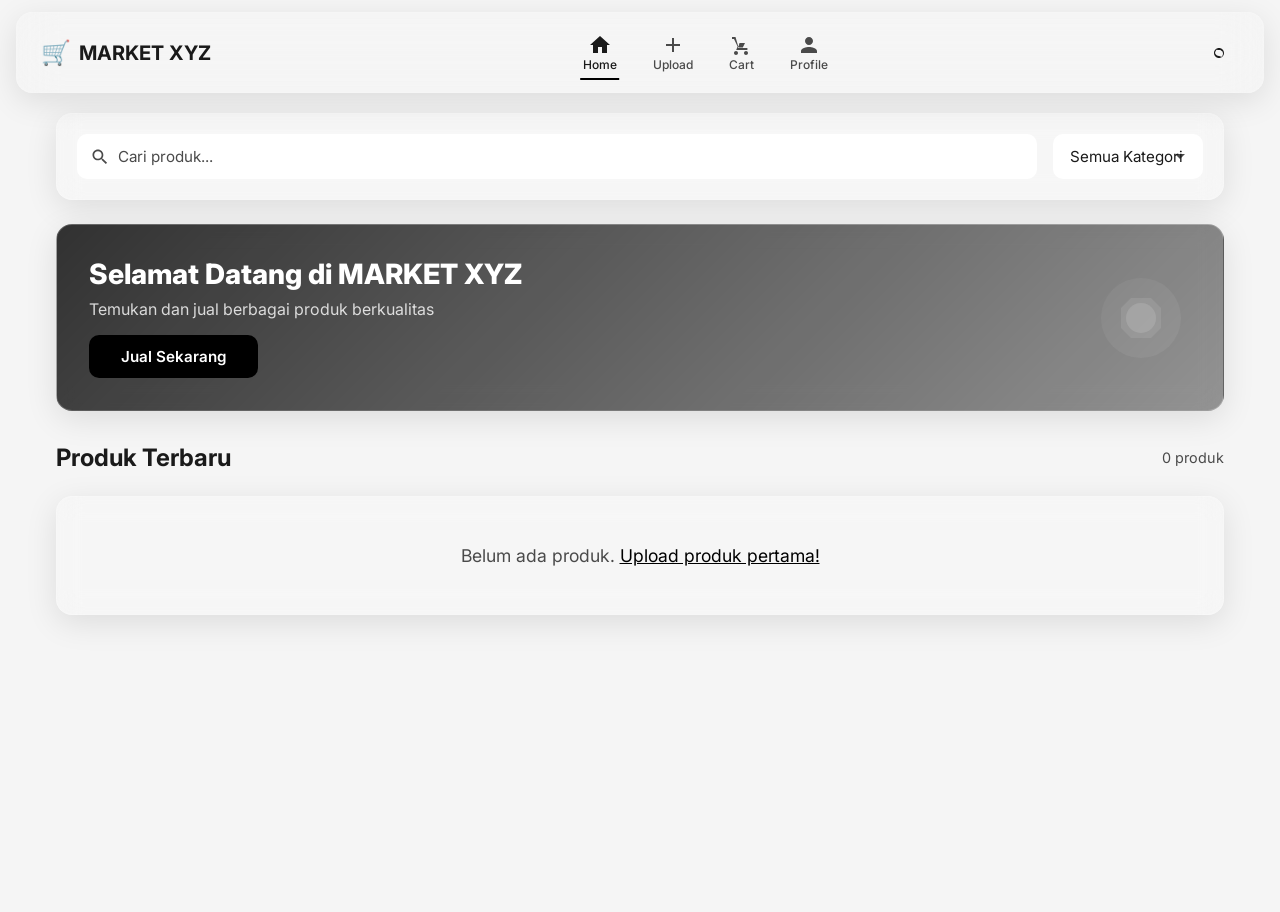
<file: index.html>
<!DOCTYPE html>
<html lang="id">
<head>
    <meta charset="UTF-8">
    <meta name="viewport" content="width=device-width, initial-scale=1.0, maximum-scale=1.0, user-scalable=no">
    <meta name="theme-color" content="#000000">
    <meta name="apple-mobile-web-app-capable" content="yes">
    <meta name="apple-mobile-web-app-status-bar-style" content="black">
    <link rel="manifest" href="manifest.webmanifest">
    <link rel="apple-touch-icon" href="assets/icons/icon-192x192.png">
    <title>MARKET XYZ - Marketplace Modern</title>
    <link rel="stylesheet" href="style.css">
    <link href="https://fonts.googleapis.com/css2?family=Inter:wght@300;400;500;600;700;800&display=swap" rel="stylesheet">
</head>
<body>
    <!-- Loading Screen -->
    <div id="loading-screen">
        <div class="loader"></div>
        <p>Loading MARKET XYZ...</p>
    </div>

    <!-- Navbar -->
    <nav class="navbar glass">
        <div class="nav-container">
            <div class="nav-brand">
                <span class="brand-icon">🛒</span>
                <span class="brand-text">MARKET XYZ</span>
            </div>
            <div class="nav-menu" id="nav-menu">
                <a href="index.html" class="nav-link active" data-page="home">
                    <svg class="nav-icon" viewBox="0 0 24 24"><path d="M10 20v-6h4v6h5v-8h3L12 3 2 12h3v8z"/></svg>
                    <span>Home</span>
                </a>
                <a href="upload.html" class="nav-link" data-page="upload">
                    <svg class="nav-icon" viewBox="0 0 24 24"><path d="M19 13h-6v6h-2v-6H5v-2h6V5h2v6h6v2z"/></svg>
                    <span>Upload</span>
                </a>
                <a href="cart.html" class="nav-link" data-page="cart">
                    <svg class="nav-icon" viewBox="0 0 24 24"><path d="M7 18c-1.1 0-2 .9-2 2s.9 2 2 2 2-.9 2-2-.9-2-2-2zm10 0c-1.1 0-2 .9-2 2s.9 2 2 2 2-.9 2-2-.9-2-2-2zm-6.5-8h5.5l-2.2 4.5H9.6L6.5 4H3v2h2l3.6 7.6L7.2 17h11.2v-2H8.8l.7-1.4z"/></svg>
                    <span>Cart</span>
                </a>
                <a href="profile.html" class="nav-link" data-page="profile">
                    <svg class="nav-icon" viewBox="0 0 24 24"><path d="M12 12c2.21 0 4-1.79 4-4s-1.79-4-4-4-4 1.79-4 4 1.79 4 4 4zm0 2c-2.67 0-8 1.34-8 4v2h16v-2c0-2.66-5.33-4-8-4z"/></svg>
                    <span>Profile</span>
                </a>
            </div>
            <div class="nav-actions">
                <button class="theme-toggle" id="themeToggle" aria-label="Toggle theme">
                    <svg class="sun-icon" viewBox="0 0 24 24"><path d="M12 7c-2.76 0-5 2.24-5 5s2.24 5 5 5 5-2.24 5-5-2.24-5-5-5zm2.83 2.83c.74.74 1.17 1.76 1.17 2.83s-.43 2.09-1.17 2.83S14 14.9 12 14.9s-2.09-.43-2.83-1.17S8 12.1 8 12s.43-2.09 1.17-2.83S10.1 9.1 12 9.1s2.09.43 2.83 1.17z"/></svg>
                    <svg class="moon-icon" viewBox="0 0 24 24"><path d="M9.5 4c-1.93 0-3.7.78-4.98 2.03C6.56 6.05 8 7.22 8 8.5c0 2.21-1.79 4-4 4-.78 0-1.52-.23-2.15-.63C2.31 14.47 4.66 17 7.5 17 11.09 17 14 14.09 14 10.5c0-2.66-1.73-4.92-4.08-5.78.04-.24.08-.48.08-.72z"/></svg>
                </button>
            </div>
        </div>
    </nav>

    <!-- Main Content -->
    <main class="main-content">
        <div class="container">
            <!-- Search Bar -->
            <div class="search-section glass">
                <div class="search-container">
                    <svg class="search-icon" viewBox="0 0 24 24"><path d="M15.5 14h-.79l-.28-.27C15.41 12.59 16 11.11 16 9.5 16 5.91 13.09 3 9.5 3S3 5.91 3 9.5 5.91 16 9.5 16c1.61 0 3.09-.59 4.23-1.57l.27.28v.79l5 4.99L20.49 19l-4.99-5zm-6 0C7.01 14 5 11.99 5 9.5S7.01 5 9.5 5 14 7.01 14 9.5 11.99 14 9.5 14z"/></svg>
                    <input type="text" id="searchInput" placeholder="Cari produk..." class="search-input">
                </div>
                <div class="filter-container">
                    <select id="categoryFilter" class="filter-select">
                        <option value="all">Semua Kategori</option>
                        <option value="elektronik">Elektronik</option>
                        <option value="fashion">Fashion</option>
                        <option value="rumah">Rumah & Dapur</option>
                        <option value="olahraga">Olahraga</option>
                        <option value="buku">Buku</option>
                        <option value="lainnya">Lainnya</option>
                    </select>
                </div>
            </div>

            <!-- Banner -->
            <div class="banner glass">
                <div class="banner-content">
                    <h1>Selamat Datang di MARKET XYZ</h1>
                    <p>Temukan dan jual berbagai produk berkualitas</p>
                    <a href="upload.html" class="btn-primary">Jual Sekarang</a>
                </div>
                <div class="banner-image">
                    <svg viewBox="0 0 200 200"><circle cx="100" cy="100" r="80" fill="rgba(255,255,255,0.1)"/><path d="M60 80 L80 60 L120 60 L140 80 L140 120 L120 140 L80 140 L60 120 Z" fill="rgba(255,255,255,0.2)"/><circle cx="100" cy="100" r="30" fill="rgba(255,255,255,0.3)"/></svg>
                </div>
            </div>

            <!-- Products Grid -->
            <section class="products-section">
                <div class="section-header">
                    <h2>Produk Terbaru</h2>
                    <span class="product-count" id="productCount">0 produk</span>
                </div>
                <div class="products-grid" id="productsGrid">
                    <!-- Products will be rendered here -->
                </div>
            </section>
        </div>
    </main>

    <!-- Toast Notification -->
    <div id="toast" class="toast"></div>

    <script src="script.js"></script>
</body>
</html>
</file>
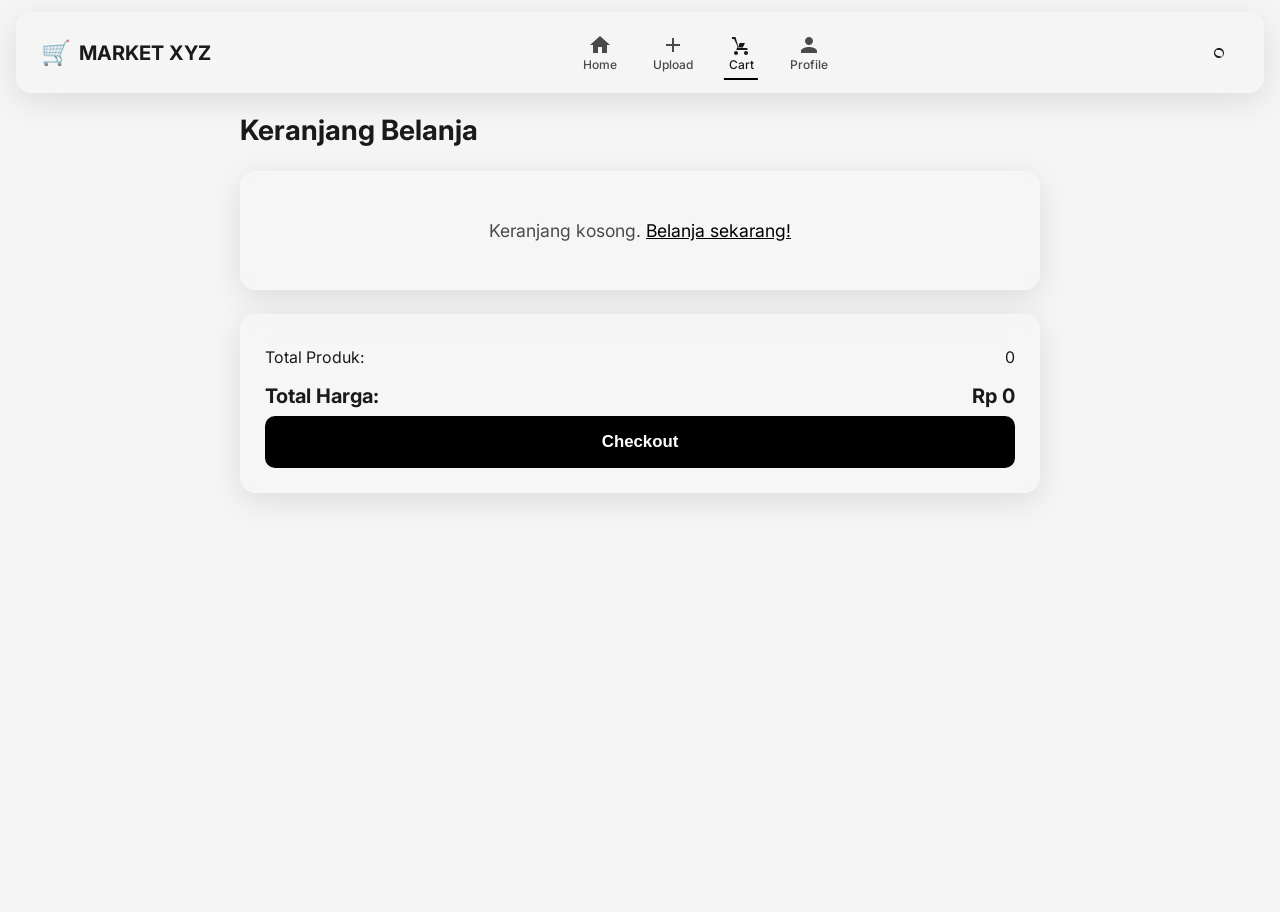
<file: cart.html>
<!DOCTYPE html>
<html lang="id">
<head>
    <meta charset="UTF-8">
    <meta name="viewport" content="width=device-width, initial-scale=1.0, maximum-scale=1.0, user-scalable=no">
    <meta name="theme-color" content="#000000">
    <link rel="manifest" href="manifest.webmanifest">
    <title>Keranjang - MARKET XYZ</title>
    <link rel="stylesheet" href="style.css">
    <link href="https://fonts.googleapis.com/css2?family=Inter:wght@300;400;500;600;700;800&display=swap" rel="stylesheet">
</head>
<body>
    <nav class="navbar glass">
        <div class="nav-container">
            <div class="nav-brand">
                <span class="brand-icon">🛒</span>
                <span class="brand-text">MARKET XYZ</span>
            </div>
            <div class="nav-menu" id="nav-menu">
                <a href="index.html" class="nav-link" data-page="home">
                    <svg class="nav-icon" viewBox="0 0 24 24"><path d="M10 20v-6h4v6h5v-8h3L12 3 2 12h3v8z"/></svg>
                    <span>Home</span>
                </a>
                <a href="upload.html" class="nav-link" data-page="upload">
                    <svg class="nav-icon" viewBox="0 0 24 24"><path d="M19 13h-6v6h-2v-6H5v-2h6V5h2v6h6v2z"/></svg>
                    <span>Upload</span>
                </a>
                <a href="cart.html" class="nav-link active" data-page="cart">
                    <svg class="nav-icon" viewBox="0 0 24 24"><path d="M7 18c-1.1 0-2 .9-2 2s.9 2 2 2 2-.9 2-2-.9-2-2-2zm10 0c-1.1 0-2 .9-2 2s.9 2 2 2 2-.9 2-2-.9-2-2-2zm-6.5-8h5.5l-2.2 4.5H9.6L6.5 4H3v2h2l3.6 7.6L7.2 17h11.2v-2H8.8l.7-1.4z"/></svg>
                    <span>Cart</span>
                </a>
                <a href="profile.html" class="nav-link" data-page="profile">
                    <svg class="nav-icon" viewBox="0 0 24 24"><path d="M12 12c2.21 0 4-1.79 4-4s-1.79-4-4-4-4 1.79-4 4 1.79 4 4 4zm0 2c-2.67 0-8 1.34-8 4v2h16v-2c0-2.66-5.33-4-8-4z"/></svg>
                    <span>Profile</span>
                </a>
            </div>
            <div class="nav-actions">
                <button class="theme-toggle" id="themeToggle" aria-label="Toggle theme">
                    <svg class="sun-icon" viewBox="0 0 24 24"><path d="M12 7c-2.76 0-5 2.24-5 5s2.24 5 5 5 5-2.24 5-5-2.24-5-5-5zm2.83 2.83c.74.74 1.17 1.76 1.17 2.83s-.43 2.09-1.17 2.83S14 14.9 12 14.9s-2.09-.43-2.83-1.17S8 12.1 8 12s.43-2.09 1.17-2.83S10.1 9.1 12 9.1s2.09.43 2.83 1.17z"/></svg>
                    <svg class="moon-icon" viewBox="0 0 24 24"><path d="M9.5 4c-1.93 0-3.7.78-4.98 2.03C6.56 6.05 8 7.22 8 8.5c0 2.21-1.79 4-4 4-.78 0-1.52-.23-2.15-.63C2.31 14.47 4.66 17 7.5 17 11.09 17 14 14.09 14 10.5c0-2.66-1.73-4.92-4.08-5.78.04-.24.08-.48.08-.72z"/></svg>
                </button>
            </div>
        </div>
    </nav>

    <main class="main-content">
        <div class="container">
            <div class="cart-container">
                <h1 class="page-title">Keranjang Belanja</h1>
                <div id="cartItems" class="cart-items">
                    <!-- Cart items will be rendered here -->
                </div>
                <div class="cart-summary glass">
                    <div class="summary-row">
                        <span>Total Produk:</span>
                        <span id="totalItems">0</span>
                    </div>
                    <div class="summary-row">
                        <span>Total Harga:</span>
                        <span id="totalPrice">Rp 0</span>
                    </div>
                    <button id="checkoutBtn" class="btn-primary btn-large">Checkout</button>
                </div>
            </div>
        </div>
    </main>

    <div id="toast" class="toast"></div>
    <script src="script.js"></script>
</body>
</html>
</file>
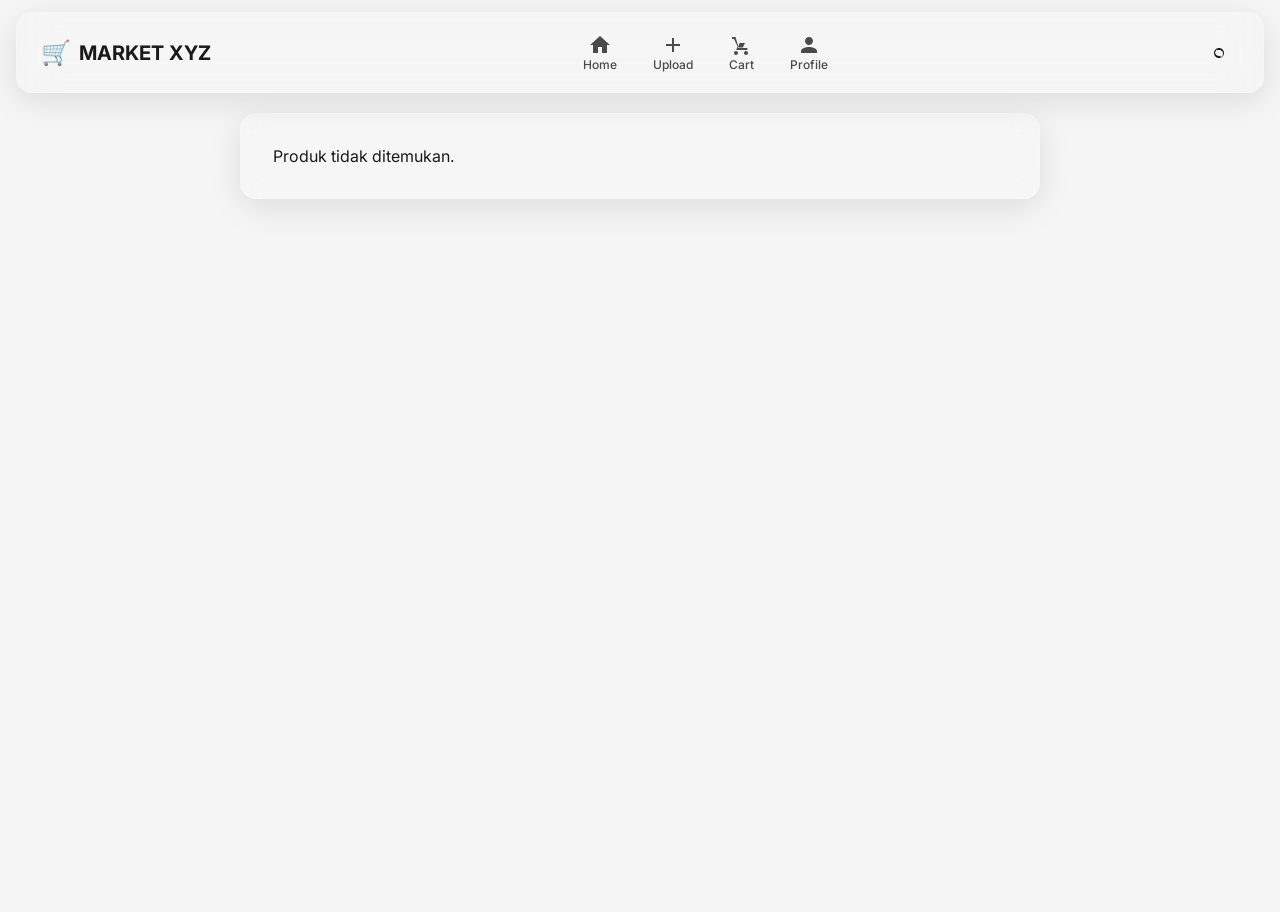
<file: detail.html>
<!DOCTYPE html>
<html lang="id">
<head>
    <meta charset="UTF-8">
    <meta name="viewport" content="width=device-width, initial-scale=1.0, maximum-scale=1.0, user-scalable=no">
    <meta name="theme-color" content="#000000">
    <link rel="manifest" href="manifest.webmanifest">
    <title>Detail Produk - MARKET XYZ</title>
    <link rel="stylesheet" href="style.css">
    <link href="https://fonts.googleapis.com/css2?family=Inter:wght@300;400;500;600;700;800&display=swap" rel="stylesheet">
</head>
<body>
    <nav class="navbar glass">
        <div class="nav-container">
            <div class="nav-brand">
                <span class="brand-icon">🛒</span>
                <span class="brand-text">MARKET XYZ</span>
            </div>
            <div class="nav-menu" id="nav-menu">
                <a href="index.html" class="nav-link" data-page="home">
                    <svg class="nav-icon" viewBox="0 0 24 24"><path d="M10 20v-6h4v6h5v-8h3L12 3 2 12h3v8z"/></svg>
                    <span>Home</span>
                </a>
                <a href="upload.html" class="nav-link" data-page="upload">
                    <svg class="nav-icon" viewBox="0 0 24 24"><path d="M19 13h-6v6h-2v-6H5v-2h6V5h2v6h6v2z"/></svg>
                    <span>Upload</span>
                </a>
                <a href="cart.html" class="nav-link" data-page="cart">
                    <svg class="nav-icon" viewBox="0 0 24 24"><path d="M7 18c-1.1 0-2 .9-2 2s.9 2 2 2 2-.9 2-2-.9-2-2-2zm10 0c-1.1 0-2 .9-2 2s.9 2 2 2 2-.9 2-2-.9-2-2-2zm-6.5-8h5.5l-2.2 4.5H9.6L6.5 4H3v2h2l3.6 7.6L7.2 17h11.2v-2H8.8l.7-1.4z"/></svg>
                    <span>Cart</span>
                </a>
                <a href="profile.html" class="nav-link" data-page="profile">
                    <svg class="nav-icon" viewBox="0 0 24 24"><path d="M12 12c2.21 0 4-1.79 4-4s-1.79-4-4-4-4 1.79-4 4 1.79 4 4 4zm0 2c-2.67 0-8 1.34-8 4v2h16v-2c0-2.66-5.33-4-8-4z"/></svg>
                    <span>Profile</span>
                </a>
            </div>
            <div class="nav-actions">
                <button class="theme-toggle" id="themeToggle" aria-label="Toggle theme">
                    <svg class="sun-icon" viewBox="0 0 24 24"><path d="M12 7c-2.76 0-5 2.24-5 5s2.24 5 5 5 5-2.24 5-5-2.24-5-5-5zm2.83 2.83c.74.74 1.17 1.76 1.17 2.83s-.43 2.09-1.17 2.83S14 14.9 12 14.9s-2.09-.43-2.83-1.17S8 12.1 8 12s.43-2.09 1.17-2.83S10.1 9.1 12 9.1s2.09.43 2.83 1.17z"/></svg>
                    <svg class="moon-icon" viewBox="0 0 24 24"><path d="M9.5 4c-1.93 0-3.7.78-4.98 2.03C6.56 6.05 8 7.22 8 8.5c0 2.21-1.79 4-4 4-.78 0-1.52-.23-2.15-.63C2.31 14.47 4.66 17 7.5 17 11.09 17 14 14.09 14 10.5c0-2.66-1.73-4.92-4.08-5.78.04-.24.08-.48.08-.72z"/></svg>
                </button>
            </div>
        </div>
    </nav>

    <main class="main-content">
        <div class="container">
            <div id="productDetail" class="detail-container glass">
                <!-- Product detail will be rendered here -->
            </div>
        </div>
    </main>

    <div id="toast" class="toast"></div>
    <script src="script.js"></script>
</body>
</html>
</file>
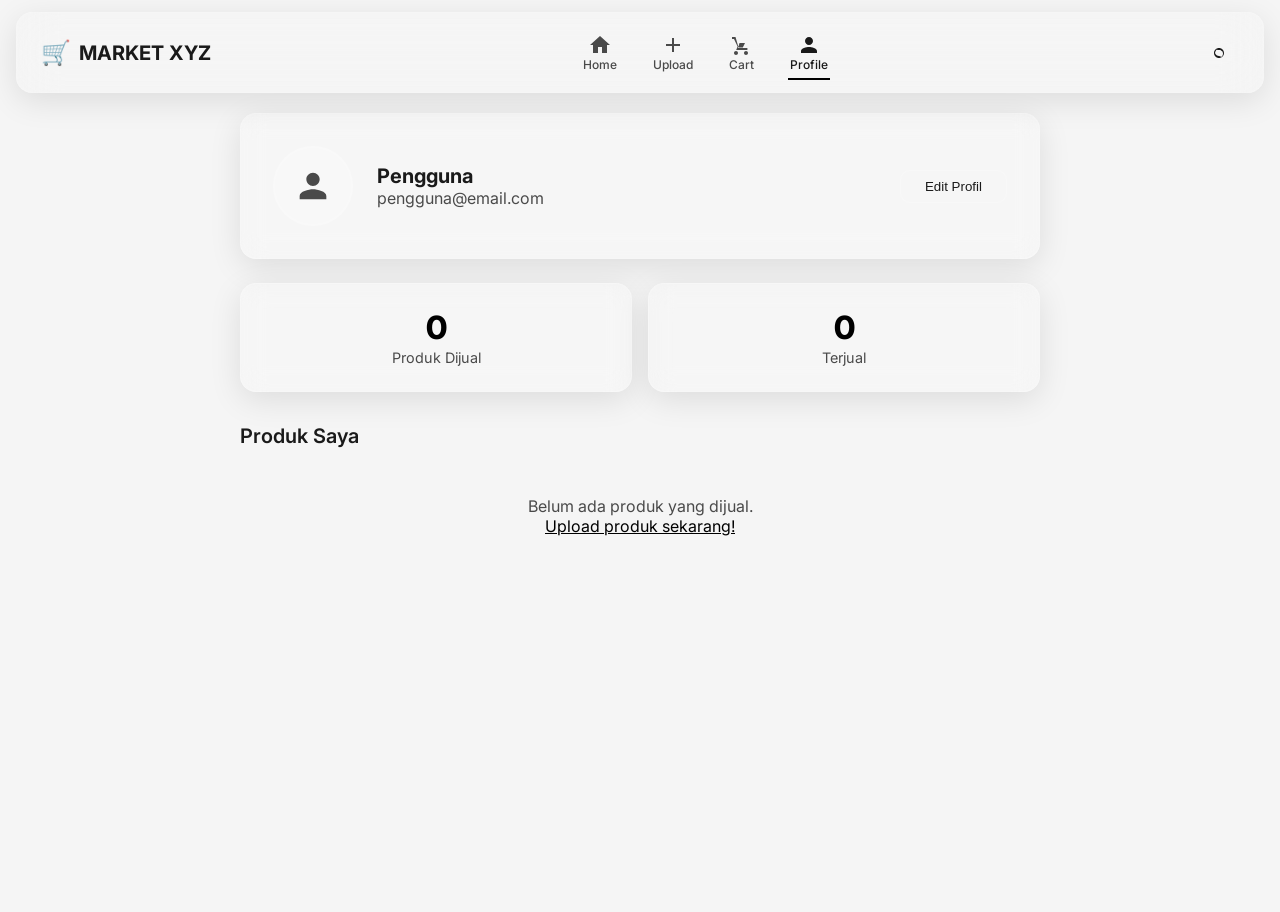
<file: profile.html>
<!DOCTYPE html>
<html lang="id">
<head>
    <meta charset="UTF-8">
    <meta name="viewport" content="width=device-width, initial-scale=1.0, maximum-scale=1.0, user-scalable=no">
    <meta name="theme-color" content="#000000">
    <link rel="manifest" href="manifest.webmanifest">
    <title>Profil - MARKET XYZ</title>
    <link rel="stylesheet" href="style.css">
    <link href="https://fonts.googleapis.com/css2?family=Inter:wght@300;400;500;600;700;800&display=swap" rel="stylesheet">
</head>
<body>
    <nav class="navbar glass">
        <div class="nav-container">
            <div class="nav-brand">
                <span class="brand-icon">🛒</span>
                <span class="brand-text">MARKET XYZ</span>
            </div>
            <div class="nav-menu" id="nav-menu">
                <a href="index.html" class="nav-link" data-page="home">
                    <svg class="nav-icon" viewBox="0 0 24 24"><path d="M10 20v-6h4v6h5v-8h3L12 3 2 12h3v8z"/></svg>
                    <span>Home</span>
                </a>
                <a href="upload.html" class="nav-link" data-page="upload">
                    <svg class="nav-icon" viewBox="0 0 24 24"><path d="M19 13h-6v6h-2v-6H5v-2h6V5h2v6h6v2z"/></svg>
                    <span>Upload</span>
                </a>
                <a href="cart.html" class="nav-link" data-page="cart">
                    <svg class="nav-icon" viewBox="0 0 24 24"><path d="M7 18c-1.1 0-2 .9-2 2s.9 2 2 2 2-.9 2-2-.9-2-2-2zm10 0c-1.1 0-2 .9-2 2s.9 2 2 2 2-.9 2-2-.9-2-2-2zm-6.5-8h5.5l-2.2 4.5H9.6L6.5 4H3v2h2l3.6 7.6L7.2 17h11.2v-2H8.8l.7-1.4z"/></svg>
                    <span>Cart</span>
                </a>
                <a href="profile.html" class="nav-link active" data-page="profile">
                    <svg class="nav-icon" viewBox="0 0 24 24"><path d="M12 12c2.21 0 4-1.79 4-4s-1.79-4-4-4-4 1.79-4 4 1.79 4 4 4zm0 2c-2.67 0-8 1.34-8 4v2h16v-2c0-2.66-5.33-4-8-4z"/></svg>
                    <span>Profile</span>
                </a>
            </div>
            <div class="nav-actions">
                <button class="theme-toggle" id="themeToggle" aria-label="Toggle theme">
                    <svg class="sun-icon" viewBox="0 0 24 24"><path d="M12 7c-2.76 0-5 2.24-5 5s2.24 5 5 5 5-2.24 5-5-2.24-5-5-5zm2.83 2.83c.74.74 1.17 1.76 1.17 2.83s-.43 2.09-1.17 2.83S14 14.9 12 14.9s-2.09-.43-2.83-1.17S8 12.1 8 12s.43-2.09 1.17-2.83S10.1 9.1 12 9.1s2.09.43 2.83 1.17z"/></svg>
                    <svg class="moon-icon" viewBox="0 0 24 24"><path d="M9.5 4c-1.93 0-3.7.78-4.98 2.03C6.56 6.05 8 7.22 8 8.5c0 2.21-1.79 4-4 4-.78 0-1.52-.23-2.15-.63C2.31 14.47 4.66 17 7.5 17 11.09 17 14 14.09 14 10.5c0-2.66-1.73-4.92-4.08-5.78.04-.24.08-.48.08-.72z"/></svg>
                </button>
            </div>
        </div>
    </nav>

    <main class="main-content">
        <div class="container">
            <div class="profile-container">
                <div class="profile-header glass">
                    <div class="profile-avatar">
                        <svg viewBox="0 0 24 24"><path d="M12 12c2.21 0 4-1.79 4-4s-1.79-4-4-4-4 1.79-4 4 1.79 4 4 4zm0 2c-2.67 0-8 1.34-8 4v2h16v-2c0-2.66-5.33-4-8-4z"/></svg>
                    </div>
                    <div class="profile-info">
                        <h2 id="profileName">Pengguna</h2>
                        <p id="profileEmail">pengguna@email.com</p>
                    </div>
                    <button id="editProfileBtn" class="btn-secondary">Edit Profil</button>
                </div>

                <div class="profile-stats">
                    <div class="stat-card glass">
                        <span class="stat-number" id="totalProducts">0</span>
                        <span class="stat-label">Produk Dijual</span>
                    </div>
                    <div class="stat-card glass">
                        <span class="stat-number" id="totalSold">0</span>
                        <span class="stat-label">Terjual</span>
                    </div>
                </div>

                <div class="profile-products">
                    <h3>Produk Saya</h3>
                    <div id="userProducts" class="products-grid">
                        <!-- User products will be rendered here -->
                    </div>
                </div>
            </div>
        </div>
    </main>

    <!-- Edit Profile Modal -->
    <div id="editModal" class="modal">
        <div class="modal-content glass">
            <span class="modal-close">&times;</span>
            <h2>Edit Profil</h2>
            <form id="editProfileForm">
                <div class="form-group">
                    <label for="editName">Nama</label>
                    <input type="text" id="editName" required>
                </div>
                <div class="form-group">
                    <label for="editEmail">Email</label>
                    <input type="email" id="editEmail" required>
                </div>
                <button type="submit" class="btn-primary">Simpan</button>
            </form>
        </div>
    </div>

    <div id="toast" class="toast"></div>
    <script src="script.js"></script>
</body>
</html>
</file>
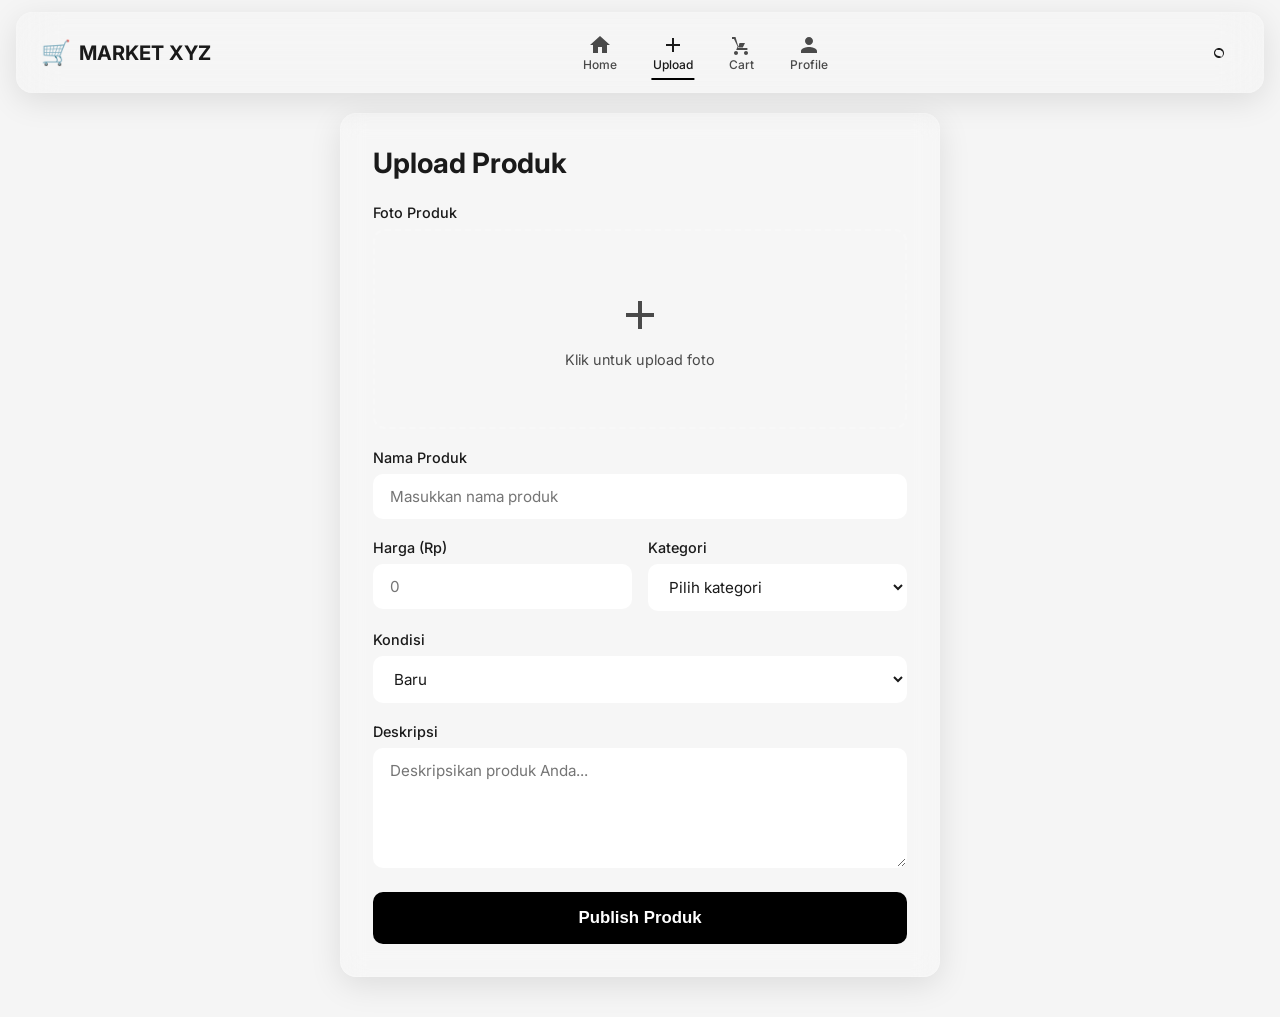
<file: upload.html>
<!DOCTYPE html>
<html lang="id">
<head>
    <meta charset="UTF-8">
    <meta name="viewport" content="width=device-width, initial-scale=1.0, maximum-scale=1.0, user-scalable=no">
    <meta name="theme-color" content="#000000">
    <link rel="manifest" href="manifest.webmanifest">
    <title>Upload Produk - MARKET XYZ</title>
    <link rel="stylesheet" href="style.css">
    <link href="https://fonts.googleapis.com/css2?family=Inter:wght@300;400;500;600;700;800&display=swap" rel="stylesheet">
</head>
<body>
    <nav class="navbar glass">
        <div class="nav-container">
            <div class="nav-brand">
                <span class="brand-icon">🛒</span>
                <span class="brand-text">MARKET XYZ</span>
            </div>
            <div class="nav-menu" id="nav-menu">
                <a href="index.html" class="nav-link" data-page="home">
                    <svg class="nav-icon" viewBox="0 0 24 24"><path d="M10 20v-6h4v6h5v-8h3L12 3 2 12h3v8z"/></svg>
                    <span>Home</span>
                </a>
                <a href="upload.html" class="nav-link active" data-page="upload">
                    <svg class="nav-icon" viewBox="0 0 24 24"><path d="M19 13h-6v6h-2v-6H5v-2h6V5h2v6h6v2z"/></svg>
                    <span>Upload</span>
                </a>
                <a href="cart.html" class="nav-link" data-page="cart">
                    <svg class="nav-icon" viewBox="0 0 24 24"><path d="M7 18c-1.1 0-2 .9-2 2s.9 2 2 2 2-.9 2-2-.9-2-2-2zm10 0c-1.1 0-2 .9-2 2s.9 2 2 2 2-.9 2-2-.9-2-2-2zm-6.5-8h5.5l-2.2 4.5H9.6L6.5 4H3v2h2l3.6 7.6L7.2 17h11.2v-2H8.8l.7-1.4z"/></svg>
                    <span>Cart</span>
                </a>
                <a href="profile.html" class="nav-link" data-page="profile">
                    <svg class="nav-icon" viewBox="0 0 24 24"><path d="M12 12c2.21 0 4-1.79 4-4s-1.79-4-4-4-4 1.79-4 4 1.79 4 4 4zm0 2c-2.67 0-8 1.34-8 4v2h16v-2c0-2.66-5.33-4-8-4z"/></svg>
                    <span>Profile</span>
                </a>
            </div>
            <div class="nav-actions">
                <button class="theme-toggle" id="themeToggle" aria-label="Toggle theme">
                    <svg class="sun-icon" viewBox="0 0 24 24"><path d="M12 7c-2.76 0-5 2.24-5 5s2.24 5 5 5 5-2.24 5-5-2.24-5-5-5zm2.83 2.83c.74.74 1.17 1.76 1.17 2.83s-.43 2.09-1.17 2.83S14 14.9 12 14.9s-2.09-.43-2.83-1.17S8 12.1 8 12s.43-2.09 1.17-2.83S10.1 9.1 12 9.1s2.09.43 2.83 1.17z"/></svg>
                    <svg class="moon-icon" viewBox="0 0 24 24"><path d="M9.5 4c-1.93 0-3.7.78-4.98 2.03C6.56 6.05 8 7.22 8 8.5c0 2.21-1.79 4-4 4-.78 0-1.52-.23-2.15-.63C2.31 14.47 4.66 17 7.5 17 11.09 17 14 14.09 14 10.5c0-2.66-1.73-4.92-4.08-5.78.04-.24.08-.48.08-.72z"/></svg>
                </button>
            </div>
        </div>
    </nav>

    <main class="main-content">
        <div class="container">
            <div class="upload-container glass">
                <h1 class="page-title">Upload Produk</h1>
                <form id="uploadForm" class="upload-form">
                    <div class="form-group">
                        <label for="productImage">Foto Produk</label>
                        <div class="image-upload-area" id="imageUploadArea">
                            <input type="file" id="productImage" accept="image/*" required>
                            <div class="upload-placeholder">
                                <svg viewBox="0 0 24 24"><path d="M19 13h-6v6h-2v-6H5v-2h6V5h2v6h6v2z"/></svg>
                                <p>Klik untuk upload foto</p>
                            </div>
                            <img id="imagePreview" class="image-preview" style="display: none;" alt="Preview">
                        </div>
                    </div>

                    <div class="form-group">
                        <label for="productName">Nama Produk</label>
                        <input type="text" id="productName" placeholder="Masukkan nama produk" required>
                    </div>

                    <div class="form-row">
                        <div class="form-group">
                            <label for="productPrice">Harga (Rp)</label>
                            <input type="number" id="productPrice" placeholder="0" required min="0">
                        </div>
                        <div class="form-group">
                            <label for="productCategory">Kategori</label>
                            <select id="productCategory" required>
                                <option value="">Pilih kategori</option>
                                <option value="elektronik">Elektronik</option>
                                <option value="fashion">Fashion</option>
                                <option value="rumah">Rumah & Dapur</option>
                                <option value="olahraga">Olahraga</option>
                                <option value="buku">Buku</option>
                                <option value="lainnya">Lainnya</option>
                            </select>
                        </div>
                    </div>

                    <div class="form-group">
                        <label for="productCondition">Kondisi</label>
                        <select id="productCondition" required>
                            <option value="baru">Baru</option>
                            <option value="bekas">Bekas</option>
                        </select>
                    </div>

                    <div class="form-group">
                        <label for="productDescription">Deskripsi</label>
                        <textarea id="productDescription" rows="4" placeholder="Deskripsikan produk Anda..." required></textarea>
                    </div>

                    <button type="submit" class="btn-primary btn-large">Publish Produk</button>
                </form>
            </div>
        </div>
    </main>

    <div id="toast" class="toast"></div>
    <script src="script.js"></script>
</body>
</html>
</file>
<file: style.css>
/* ========================================
   ROOT VARIABLES & RESET
   ======================================== */
:root {
    --bg-primary: #f5f5f5;
    --bg-secondary: #ffffff;
    --text-primary: #1a1a1a;
    --text-secondary: #4a4a4a;
    --glass-bg: rgba(255, 255, 255, 0.15);
    --glass-border: rgba(255, 255, 255, 0.2);
    --glass-shadow: 0 8px 32px rgba(0, 0, 0, 0.1);
    --glass-blur: 12px;
    --accent: #000000;
    --accent-hover: #333333;
    --card-bg: #ffffff;
    --shadow: 0 4px 20px rgba(0, 0, 0, 0.08);
    --radius: 16px;
    --transition: all 0.3s cubic-bezier(0.4, 0, 0.2, 1);
}

[data-theme="dark"] {
    --bg-primary: #0a0a0a;
    --bg-secondary: #1a1a1a;
    --text-primary: #f5f5f5;
    --text-secondary: #b0b0b0;
    --glass-bg: rgba(255, 255, 255, 0.05);
    --glass-border: rgba(255, 255, 255, 0.1);
    --card-bg: #1a1a1a;
    --shadow: 0 4px 20px rgba(0, 0, 0, 0.3);
    --accent: #ffffff;
    --accent-hover: #cccccc;
}

* {
    margin: 0;
    padding: 0;
    box-sizing: border-box;
}

body {
    font-family: 'Inter', -apple-system, BlinkMacSystemFont, sans-serif;
    background: var(--bg-primary);
    color: var(--text-primary);
    transition: var(--transition);
    min-height: 100vh;
    -webkit-font-smoothing: antialiased;
}

/* ========================================
   LOADING SCREEN
   ======================================== */
#loading-screen {
    position: fixed;
    top: 0;
    left: 0;
    width: 100%;
    height: 100%;
    background: var(--bg-primary);
    display: flex;
    flex-direction: column;
    align-items: center;
    justify-content: center;
    z-index: 9999;
    transition: opacity 0.5s ease;
}

#loading-screen.hidden {
    opacity: 0;
    pointer-events: none;
}

.loader {
    width: 48px;
    height: 48px;
    border: 3px solid var(--text-secondary);
    border-top-color: var(--accent);
    border-radius: 50%;
    animation: spin 0.8s linear infinite;
}

@keyframes spin {
    to { transform: rotate(360deg); }
}

/* ========================================
   GLASSMORPHISM
   ======================================== */
.glass {
    background: var(--glass-bg);
    backdrop-filter: blur(var(--glass-blur));
    -webkit-backdrop-filter: blur(var(--glass-blur));
    border: 1px solid var(--glass-border);
    box-shadow: var(--glass-shadow);
    border-radius: var(--radius);
}

/* ========================================
   NAVBAR
   ======================================== */
.navbar {
    position: sticky;
    top: 0;
    z-index: 1000;
    padding: 0.75rem 1.5rem;
    margin: 0.75rem 1rem;
    background: rgba(255, 255, 255, 0.05);
    backdrop-filter: blur(20px);
    -webkit-backdrop-filter: blur(20px);
    border: 1px solid rgba(255, 255, 255, 0.1);
}

.nav-container {
    display: flex;
    align-items: center;
    justify-content: space-between;
    max-width: 1200px;
    margin: 0 auto;
}

.nav-brand {
    display: flex;
    align-items: center;
    gap: 0.5rem;
    font-weight: 700;
    font-size: 1.25rem;
    color: var(--text-primary);
}

.brand-icon {
    font-size: 1.5rem;
}

.nav-menu {
    display: flex;
    gap: 0.25rem;
    align-items: center;
}

.nav-link {
    display: flex;
    flex-direction: column;
    align-items: center;
    padding: 0.5rem 1rem;
    border-radius: 10px;
    color: var(--text-secondary);
    text-decoration: none;
    font-size: 0.75rem;
    font-weight: 500;
    transition: var(--transition);
    position: relative;
}

.nav-link .nav-icon {
    width: 24px;
    height: 24px;
    fill: var(--text-secondary);
    transition: var(--transition);
}

.nav-link.active {
    color: var(--text-primary);
}

.nav-link.active .nav-icon {
    fill: var(--text-primary);
}

.nav-link::after {
    content: '';
    position: absolute;
    bottom: 0;
    left: 50%;
    transform: translateX(-50%);
    width: 0;
    height: 2px;
    background: var(--accent);
    transition: var(--transition);
}

.nav-link.active::after {
    width: 60%;
}

.nav-actions {
    display: flex;
    align-items: center;
    gap: 0.75rem;
}

.theme-toggle {
    background: none;
    border: none;
    color: var(--text-primary);
    cursor: pointer;
    padding: 0.5rem;
    border-radius: 50%;
    transition: var(--transition);
    display: flex;
    align-items: center;
    justify-content: center;
}

.theme-toggle:hover {
    background: var(--glass-bg);
}

.theme-toggle svg {
    width: 24px;
    height: 24px;
    fill: currentColor;
}

.moon-icon { display: none; }
[data-theme="dark"] .sun-icon { display: none; }
[data-theme="dark"] .moon-icon { display: block; }

/* ========================================
   MAIN CONTENT
   ======================================== */
.main-content {
    max-width: 1200px;
    margin: 0 auto;
    padding: 0 1rem 2rem;
}

.container {
    padding: 0.5rem 0;
}

/* ========================================
   SEARCH & FILTER
   ======================================== */
.search-section {
    padding: 1.25rem;
    margin-bottom: 1.5rem;
    display: flex;
    flex-wrap: wrap;
    gap: 1rem;
    align-items: center;
}

.search-container {
    flex: 1;
    display: flex;
    align-items: center;
    background: var(--bg-secondary);
    border-radius: 10px;
    padding: 0 0.75rem;
    border: 1px solid var(--glass-border);
    transition: var(--transition);
    min-width: 200px;
}

.search-container:focus-within {
    border-color: var(--accent);
}

.search-icon {
    width: 20px;
    height: 20px;
    fill: var(--text-secondary);
    margin-right: 0.5rem;
}

.search-input {
    flex: 1;
    padding: 0.75rem 0;
    border: none;
    background: transparent;
    color: var(--text-primary);
    font-family: inherit;
    font-size: 0.95rem;
    outline: none;
}

.search-input::placeholder {
    color: var(--text-secondary);
}

.filter-container {
    min-width: 150px;
}

.filter-select {
    width: 100%;
    padding: 0.75rem 1rem;
    border-radius: 10px;
    border: 1px solid var(--glass-border);
    background: var(--bg-secondary);
    color: var(--text-primary);
    font-family: inherit;
    font-size: 0.95rem;
    cursor: pointer;
    transition: var(--transition);
    appearance: none;
    background-image: url("data:image/svg+xml,%3Csvg xmlns='http://www.w3.org/2000/svg' width='12' height='12' viewBox='0 0 12 12'%3E%3Cpath fill='%234a4a4a' d='M6 8L1 3h10z'/%3E%3C/svg%3E");
    background-repeat: no-repeat;
    background-position: right 1rem center;
}

.filter-select:focus {
    border-color: var(--accent);
    outline: none;
}

/* ========================================
   BANNER
   ======================================== */
.banner {
    padding: 2rem;
    margin-bottom: 2rem;
    display: flex;
    align-items: center;
    justify-content: space-between;
    background: linear-gradient(135deg, rgba(0,0,0,0.8), rgba(0,0,0,0.4));
    color: white;
    overflow: hidden;
}

.banner-content h1 {
    font-size: 1.75rem;
    font-weight: 800;
    margin-bottom: 0.5rem;
}

.banner-content p {
    font-size: 1rem;
    opacity: 0.8;
    margin-bottom: 1rem;
}

.banner-image {
    width: 100px;
    height: 100px;
    opacity: 0.5;
}

/* ========================================
   BUTTONS
   ======================================== */
.btn-primary {
    display: inline-block;
    padding: 0.75rem 2rem;
    background: var(--accent);
    color: #fff;
    border: none;
    border-radius: 10px;
    font-weight: 600;
    font-size: 0.95rem;
    cursor: pointer;
    transition: var(--transition);
    text-decoration: none;
    text-align: center;
}

.btn-primary:hover {
    transform: translateY(-2px);
    box-shadow: 0 8px 24px rgba(0, 0, 0, 0.2);
    background: var(--accent-hover);
}

.btn-secondary {
    padding: 0.5rem 1.5rem;
    background: transparent;
    color: var(--text-primary);
    border: 1px solid var(--glass-border);
    border-radius: 10px;
    font-weight: 500;
    cursor: pointer;
    transition: var(--transition);
}

.btn-secondary:hover {
    background: var(--glass-bg);
}

.btn-large {
    padding: 1rem 2.5rem;
    font-size: 1.05rem;
    width: 100%;
}

.btn-danger {
    background: #dc3545;
    color: white;
    border: none;
    padding: 0.5rem 1rem;
    border-radius: 8px;
    cursor: pointer;
    transition: var(--transition);
}

.btn-danger:hover {
    background: #c82333;
}

/* ========================================
   PRODUCTS GRID
   ======================================== */
.section-header {
    display: flex;
    justify-content: space-between;
    align-items: center;
    margin-bottom: 1.5rem;
}

.section-header h2 {
    font-size: 1.5rem;
    font-weight: 700;
}

.product-count {
    font-size: 0.9rem;
    color: var(--text-secondary);
}

.products-grid {
    display: grid;
    grid-template-columns: repeat(auto-fill, minmax(280px, 1fr));
    gap: 1.5rem;
}

/* ========================================
   PRODUCT CARD
   ======================================== */
.product-card {
    background: var(--card-bg);
    border-radius: var(--radius);
    overflow: hidden;
    box-shadow: var(--shadow);
    transition: var(--transition);
    border: 1px solid var(--glass-border);
    animation: fadeInUp 0.4s ease;
}

.product-card:hover {
    transform: translateY(-4px);
    box-shadow: 0 8px 32px rgba(0, 0, 0, 0.15);
}

.product-image {
    width: 100%;
    height: 220px;
    object-fit: cover;
    background: var(--bg-secondary);
}

.product-image-placeholder {
    width: 100%;
    height: 220px;
    display: flex;
    align-items: center;
    justify-content: center;
    background: var(--bg-secondary);
    color: var(--text-secondary);
    font-size: 0.9rem;
}

.product-info {
    padding: 1.25rem;
}

.product-name {
    font-size: 1.1rem;
    font-weight: 600;
    margin-bottom: 0.25rem;
    display: -webkit-box;
    -webkit-line-clamp: 2;
    -webkit-box-orient: vertical;
    overflow: hidden;
}

.product-price {
    font-size: 1.25rem;
    font-weight: 700;
    color: var(--accent);
    margin-bottom: 0.5rem;
}

.product-meta {
    display: flex;
    justify-content: space-between;
    align-items: center;
    font-size: 0.85rem;
    color: var(--text-secondary);
    margin-bottom: 0.75rem;
}

.product-actions {
    display: flex;
    gap: 0.5rem;
}

.product-actions .btn-primary {
    flex: 1;
    padding: 0.5rem 1rem;
    font-size: 0.85rem;
}

.product-actions .btn-secondary {
    flex: 0 0 auto;
    padding: 0.5rem 1rem;
    font-size: 0.85rem;
}

/* ========================================
   UPLOAD FORM
   ======================================== */
.upload-container {
    max-width: 600px;
    margin: 0 auto;
    padding: 2rem;
}

.page-title {
    font-size: 1.75rem;
    font-weight: 700;
    margin-bottom: 1.5rem;
}

.upload-form .form-group {
    margin-bottom: 1.25rem;
}

.upload-form label {
    display: block;
    font-weight: 500;
    margin-bottom: 0.5rem;
    font-size: 0.9rem;
}

.upload-form input,
.upload-form select,
.upload-form textarea {
    width: 100%;
    padding: 0.75rem 1rem;
    border: 1px solid var(--glass-border);
    border-radius: 10px;
    background: var(--bg-secondary);
    color: var(--text-primary);
    font-family: inherit;
    font-size: 0.95rem;
    transition: var(--transition);
}

.upload-form input:focus,
.upload-form select:focus,
.upload-form textarea:focus {
    border-color: var(--accent);
    outline: none;
}

.upload-form textarea {
    resize: vertical;
    min-height: 120px;
}

.form-row {
    display: grid;
    grid-template-columns: 1fr 1fr;
    gap: 1rem;
}

/* Image Upload */
.image-upload-area {
    position: relative;
    border: 2px dashed var(--glass-border);
    border-radius: 12px;
    padding: 2rem;
    text-align: center;
    cursor: pointer;
    transition: var(--transition);
    min-height: 200px;
    display: flex;
    align-items: center;
    justify-content: center;
    overflow: hidden;
}

.image-upload-area:hover {
    border-color: var(--accent);
}

.image-upload-area input[type="file"] {
    position: absolute;
    top: 0;
    left: 0;
    width: 100%;
    height: 100%;
    opacity: 0;
    cursor: pointer;
}

.upload-placeholder svg {
    width: 48px;
    height: 48px;
    fill: var(--text-secondary);
    margin-bottom: 0.5rem;
}

.upload-placeholder p {
    color: var(--text-secondary);
    font-size: 0.9rem;
}

.image-preview {
    width: 100%;
    height: 100%;
    object-fit: cover;
    position: absolute;
    top: 0;
    left: 0;
}

/* ========================================
   DETAIL PRODUCT
   ======================================== */
.detail-container {
    max-width: 800px;
    margin: 0 auto;
    padding: 2rem;
}

.detail-image {
    width: 100%;
    max-height: 500px;
    object-fit: cover;
    border-radius: var(--radius);
    margin-bottom: 1.5rem;
}

.detail-name {
    font-size: 1.75rem;
    font-weight: 700;
    margin-bottom: 0.5rem;
}

.detail-price {
    font-size: 2rem;
    font-weight: 800;
    color: var(--accent);
    margin-bottom: 0.75rem;
}

.detail-condition {
    display: inline-block;
    padding: 0.25rem 1rem;
    background: var(--glass-bg);
    border-radius: 20px;
    font-size: 0.85rem;
    margin-bottom: 1rem;
}

.detail-description {
    font-size: 1rem;
    line-height: 1.6;
    color: var(--text-secondary);
    margin-bottom: 1.5rem;
    white-space: pre-wrap;
}

.detail-actions {
    display: flex;
    gap: 1rem;
    flex-wrap: wrap;
}

.detail-actions .btn-primary {
    flex: 1;
    min-width: 150px;
}

/* ========================================
   CART
   ======================================== */
.cart-container {
    max-width: 800px;
    margin: 0 auto;
}

.cart-items {
    display: flex;
    flex-direction: column;
    gap: 1rem;
    margin-bottom: 1.5rem;
}

.cart-item {
    display: flex;
    gap: 1rem;
    padding: 1rem;
    background: var(--card-bg);
    border-radius: var(--radius);
    border: 1px solid var(--glass-border);
    align-items: center;
    animation: fadeInUp 0.3s ease;
}

.cart-item-image {
    width: 80px;
    height: 80px;
    object-fit: cover;
    border-radius: 8px;
    flex-shrink: 0;
}

.cart-item-info {
    flex: 1;
}

.cart-item-name {
    font-weight: 600;
    margin-bottom: 0.25rem;
}

.cart-item-price {
    color: var(--accent);
    font-weight: 700;
}

.cart-item-actions {
    display: flex;
    gap: 0.5rem;
    align-items: center;
}

.cart-item-actions button {
    padding: 0.25rem 0.75rem;
    border: none;
    border-radius: 6px;
    cursor: pointer;
    font-size: 0.85rem;
    transition: var(--transition);
}

.cart-item-actions .btn-danger {
    padding: 0.25rem 0.75rem;
}

.cart-summary {
    padding: 1.5rem;
    margin-top: 1rem;
}

.summary-row {
    display: flex;
    justify-content: space-between;
    padding: 0.5rem 0;
    font-size: 1rem;
    border-bottom: 1px solid var(--glass-border);
}

.summary-row:last-of-type {
    border-bottom: none;
    font-weight: 700;
    font-size: 1.25rem;
}

/* ========================================
   PROFILE
   ======================================== */
.profile-container {
    max-width: 800px;
    margin: 0 auto;
}

.profile-header {
    display: flex;
    align-items: center;
    gap: 1.5rem;
    padding: 2rem;
    margin-bottom: 1.5rem;
    flex-wrap: wrap;
}

.profile-avatar {
    width: 80px;
    height: 80px;
    border-radius: 50%;
    background: var(--glass-bg);
    display: flex;
    align-items: center;
    justify-content: center;
    border: 2px solid var(--glass-border);
}

.profile-avatar svg {
    width: 40px;
    height: 40px;
    fill: var(--text-secondary);
}

.profile-info {
    flex: 1;
}

.profile-info h2 {
    font-size: 1.25rem;
    font-weight: 700;
}

.profile-info p {
    color: var(--text-secondary);
}

.profile-stats {
    display: grid;
    grid-template-columns: 1fr 1fr;
    gap: 1rem;
    margin-bottom: 2rem;
}

.stat-card {
    padding: 1.5rem;
    text-align: center;
}

.stat-number {
    display: block;
    font-size: 2rem;
    font-weight: 800;
    color: var(--accent);
}

.stat-label {
    font-size: 0.9rem;
    color: var(--text-secondary);
}

.profile-products h3 {
    font-size: 1.25rem;
    font-weight: 600;
    margin-bottom: 1rem;
}

/* ========================================
   MODAL
   ======================================== */
.modal {
    display: none;
    position: fixed;
    top: 0;
    left: 0;
    width: 100%;
    height: 100%;
    background: rgba(0, 0, 0, 0.6);
    backdrop-filter: blur(8px);
    z-index: 2000;
    align-items: center;
    justify-content: center;
    animation: fadeIn 0.3s ease;
}

.modal.active {
    display: flex;
}

.modal-content {
    max-width: 500px;
    width: 90%;
    padding: 2rem;
    position: relative;
    max-height: 90vh;
    overflow-y: auto;
}

.modal-close {
    position: absolute;
    top: 1rem;
    right: 1.5rem;
    font-size: 1.75rem;
    cursor: pointer;
    color: var(--text-secondary);
    transition: var(--transition);
}

.modal-close:hover {
    color: var(--text-primary);
}

/* ========================================
   TOAST NOTIFICATIONS
   ======================================== */
.toast {
    position: fixed;
    bottom: 2rem;
    left: 50%;
    transform: translateX(-50%) translateY(100px);
    padding: 0.75rem 1.5rem;
    background: var(--accent);
    color: #fff;
    border-radius: 10px;
    font-weight: 500;
    font-size: 0.95rem;
    z-index: 3000;
    opacity: 0;
    transition: all 0.4s cubic-bezier(0.4, 0, 0.2, 1);
    pointer-events: none;
    max-width: 90%;
    text-align: center;
}

.toast.show {
    opacity: 1;
    transform: translateX(-50%) translateY(0);
}

.toast.success {
    background: #28a745;
}

.toast.error {
    background: #dc3545;
}

.toast.info {
    background: #17a2b8;
}

/* ========================================
   ANIMATIONS
   ======================================== */
@keyframes fadeIn {
    from { opacity: 0; }
    to { opacity: 1; }
}

@keyframes fadeInUp {
    from {
        opacity: 0;
        transform: translateY(20px);
    }
    to {
        opacity: 1;
        transform: translateY(0);
    }
}

/* ========================================
   RESPONSIVE
   ======================================== */
@media (max-width: 768px) {
    .navbar {
        padding: 0.5rem 0.75rem;
        margin: 0.5rem 0.5rem;
        border-radius: 12px;
    }

    .nav-brand .brand-text {
        display: none;
    }

    .nav-link span {
        display: none;
    }

    .nav-link {
        padding: 0.5rem;
    }

    .nav-link .nav-icon {
        width: 28px;
        height: 28px;
    }

    .banner {
        flex-direction: column;
        text-align: center;
        padding: 1.5rem;
    }

    .banner-content h1 {
        font-size: 1.35rem;
    }

    .banner-image {
        width: 80px;
        height: 80px;
        margin-top: 1rem;
    }

    .search-section {
        flex-direction: column;
        padding: 1rem;
    }

    .search-container {
        width: 100%;
    }

    .filter-container {
        width: 100%;
    }

    .products-grid {
        grid-template-columns: repeat(auto-fill, minmax(160px, 1fr));
        gap: 1rem;
    }

    .product-image,
    .product-image-placeholder {
        height: 160px;
    }

    .product-info {
        padding: 0.75rem;
    }

    .product-name {
        font-size: 0.95rem;
    }

    .product-price {
        font-size: 1.05rem;
    }

    .product-actions {
        flex-direction: column;
    }

    .product-actions .btn-primary,
    .product-actions .btn-secondary {
        width: 100%;
        text-align: center;
    }

    .form-row {
        grid-template-columns: 1fr;
    }

    .upload-container,
    .detail-container {
        padding: 1.25rem;
    }

    .detail-actions {
        flex-direction: column;
    }

    .detail-actions .btn-primary {
        width: 100%;
    }

    .cart-item {
        flex-wrap: wrap;
    }

    .cart-item-actions {
        width: 100%;
        justify-content: flex-end;
    }

    .profile-stats {
        grid-template-columns: 1fr 1fr;
    }

    .profile-header {
        flex-direction: column;
        text-align: center;
    }

    .profile-avatar {
        width: 100px;
        height: 100px;
    }
}

@media (max-width: 480px) {
    .products-grid {
        grid-template-columns: 1fr 1fr;
        gap: 0.75rem;
    }

    .product-image,
    .product-image-placeholder {
        height: 140px;
    }

    .product-name {
        font-size: 0.85rem;
    }

    .product-price {
        font-size: 0.95rem;
    }

    .product-meta {
        font-size: 0.75rem;
    }

    .product-actions .btn-primary,
    .product-actions .btn-secondary {
        font-size: 0.75rem;
        padding: 0.4rem 0.75rem;
    }

    .container {
        padding: 0 0.5rem;
    }

    .banner-content h1 {
        font-size: 1.1rem;
    }

    .banner-content p {
        font-size: 0.85rem;
    }

    .stat-number {
        font-size: 1.5rem;
    }
}

@media (min-width: 769px) {
    .nav-link:hover {
        background: var(--glass-bg);
    }

    .nav-link:hover .nav-icon {
        fill: var(--text-primary);
    }
}
</file>
